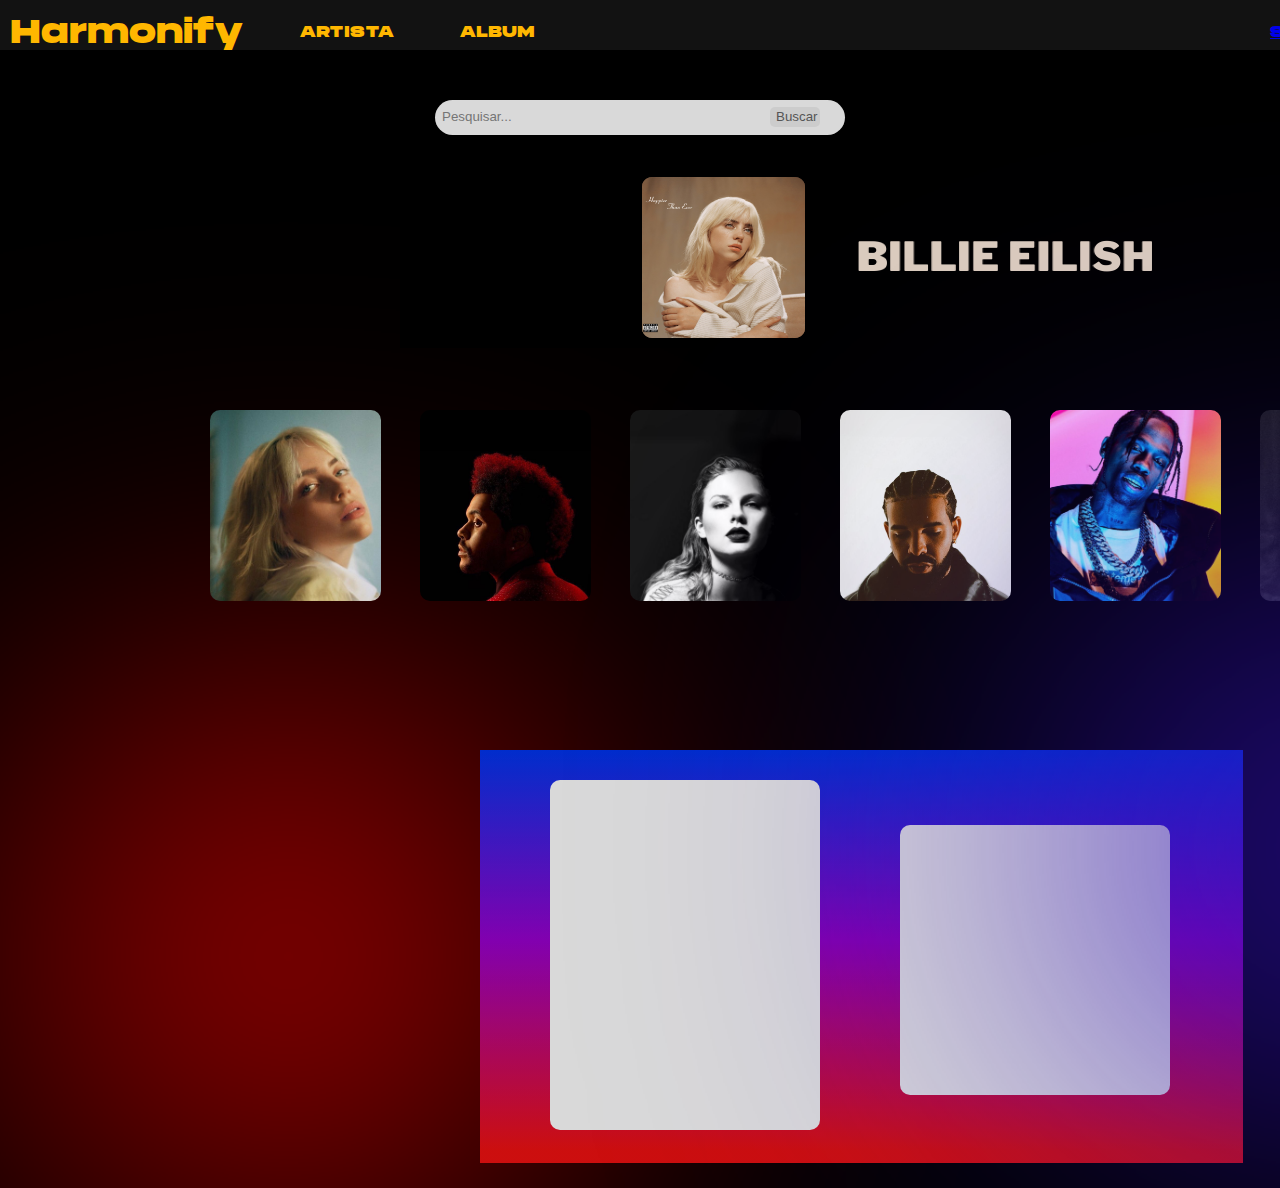
<file: index.html>
<!DOCTYPE html>
<html lang="en">
<head>
    <meta charset="UTF-8">
    <meta name="viewport" content="width=device-width, initial-scale=1.0">
    <title>Harmonify</title>
    <link rel="stylesheet" href="styles.css">
</head>
<body>

    <div class="margindeinformaçãodetopo"></div>
    <div class="quadrodeinformação"></div>

    <div class="retangulo1" id="retangulo1"></div>
    <div class="retangulo2" id="retangulo2"></div>
    <div class="retangulo3" id="retangulo3"></div>
    <div class="retangulo4" id="retangulo4"></div>
    <div class="retangulo5" id="retangulo5"></div>
    <div class="retangulo6" id="retangulo6"></div>
    
    <div class="barradepesquisa">
        <form action="/buscar" method="GET">
          <input type="text" name="q" placeholder="Pesquisar...">
          <input type="submit" value="Buscar">
        </form>
    </div>

    <div class="quadrado1"></div>
    <div class="quadradodealbum" id="album-image"></div>
    <div class="quadradodeartista"></div>
    
    <div class="titulo">
        <h1>Harmonify</h1>
    </div>  

    <div class="artista">
        <p>ARTISTA</p>
    </div>

    <div class="album">
        <p>ALBUM</p>
    </div>

    <nav> 
        <div class="login">
            <a href="login.html"><p>SIGN</p></a>
        </div>

        <div class="cadastro">
            <a href="cadastro.html"><p>SUBSCRIBE</p></a>
        </div>
    </nav>

    <div class="quadrodeinformação">
        <div class="imagem-container">
            <img src="image.png" alt="Descrição da Imagem 1">
        </div>
    </div>

    <script src="javascript.js"></script> 
</body>
</html>
</file>
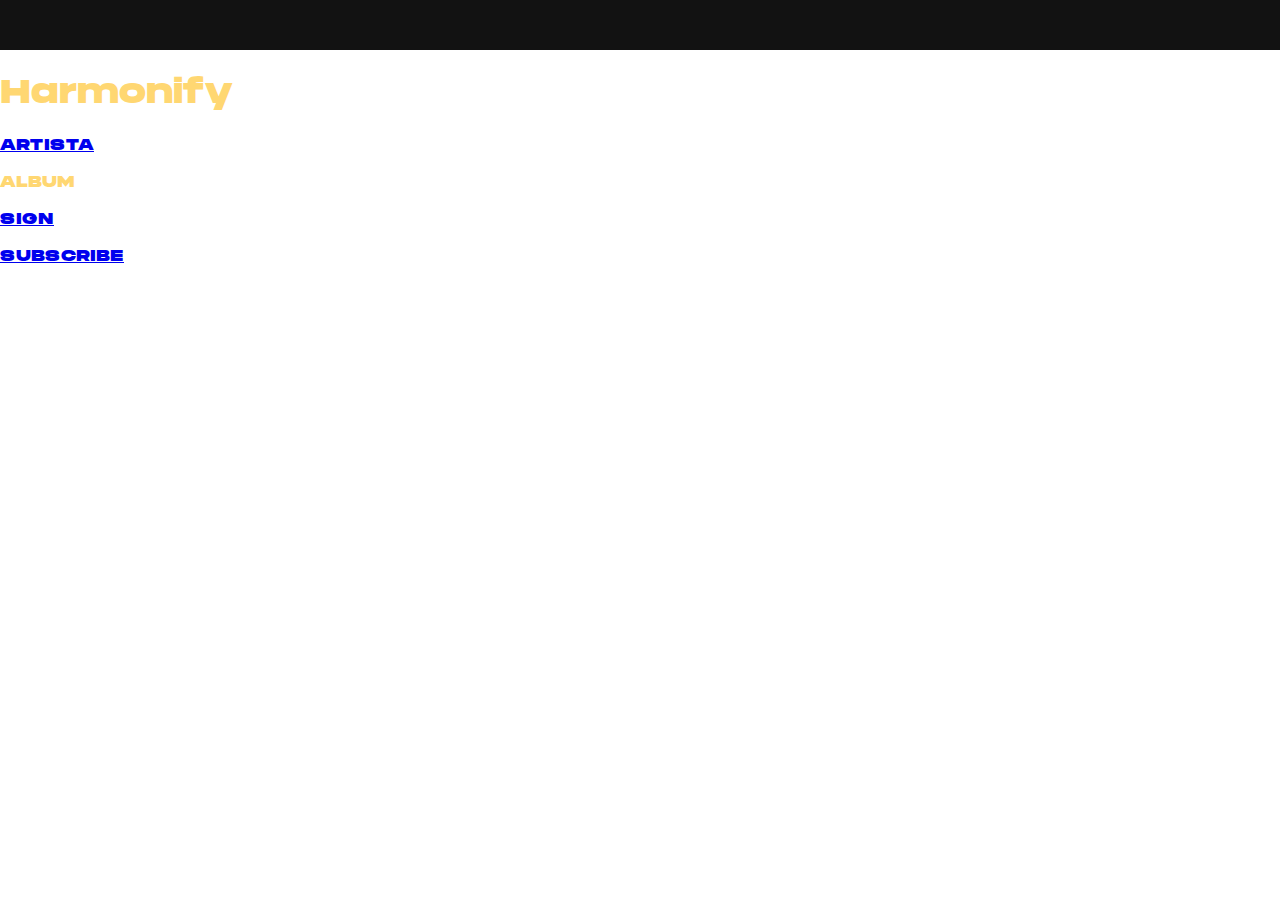
<file: artista.html>
<!DOCTYPE html>
<html lang="en">
<head>
    <meta charset="UTF-8">
    <meta name="viewport" content="width=device-width, initial-scale=1.0">
    <title>Document</title>
    <link rel="stylesheet" href="artista.css">
</head>
<body>
    <div class="margindeinformaçãodetopo"></div>

    <div class="titulo">
        <h1>Harmonify</h1>
    </div>

    <nav> 
        <div class="artista">
            <a href="artista.html"><p>ARTISTA</p></a>
        </div>
    </nav>

    <div class="album">
        <p>ALBUM</p>
    </div>

    <nav> 
        <div class="login">
            <a href="login.html"><p>SIGN</p></a>
        </div>

        <div class="cadastro">
            <a href="cadastro.html"><p>SUBSCRIBE</p></a>
        </div>
    </nav>
</body>
</html>
</file>
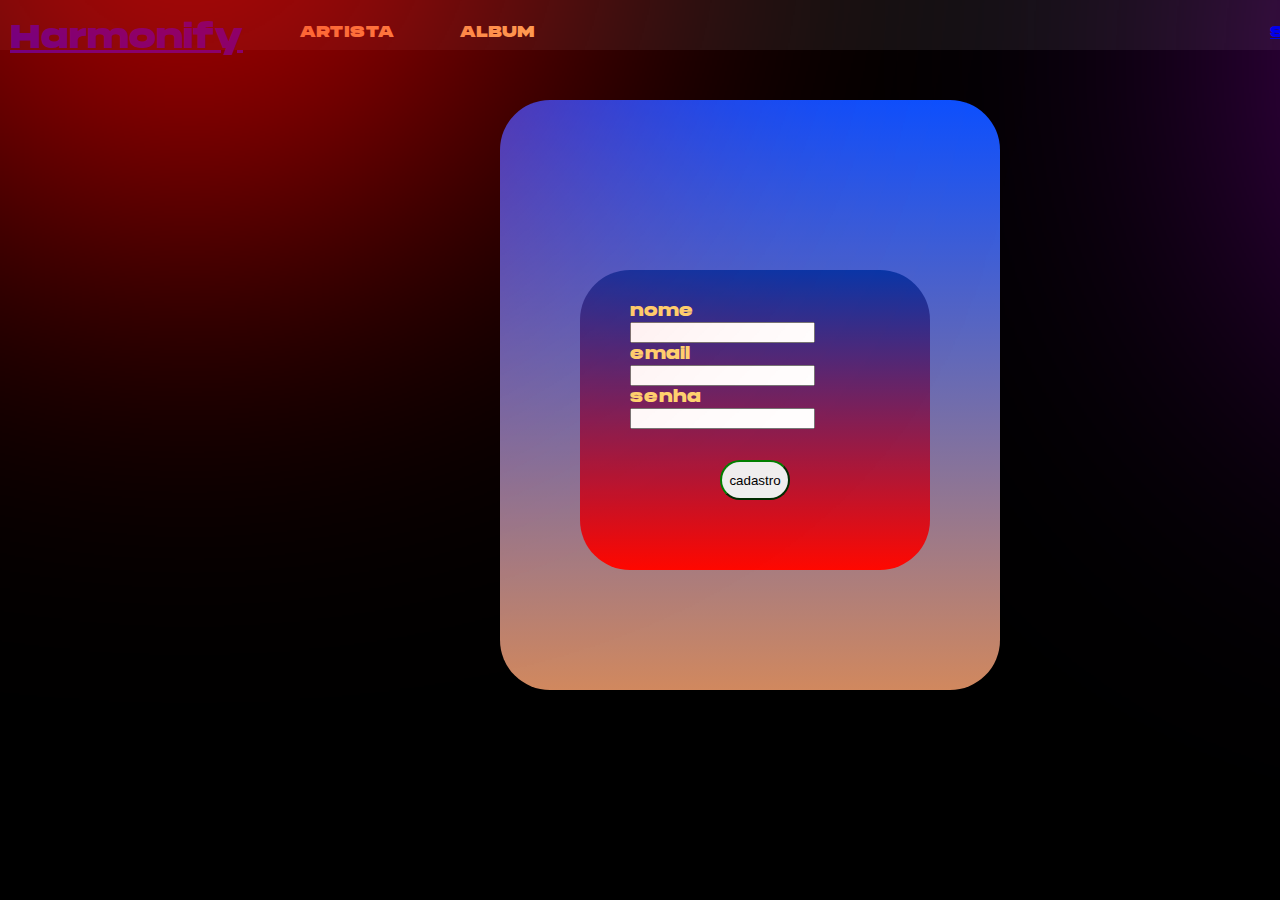
<file: cadastro.html>
<!DOCTYPE html>
<html lang="en">
<head>
    <meta charset="UTF-8">
    <meta name="viewport" content="width=device-width, initial-scale=1.0">
    <title>Harmonify-Subscribe</title>
    <link rel="stylesheet" href="cadastro.css">
</head>
<body>
    <div class="margindeinformaçãodetopo"></div>

    <nav>
        <div class="titulo">
          <a href="index.html"><h1>Harmonify</h1></a>
      </div>  
    </nav>
    
    <div class="artista">
        <p>ARTISTA</p>
    </div>

    <div class="album">
        <p>ALBUM</p>
    </div>

    <nav> 
        <div class="login">
            <a href="login.html"><p>SIGN</p></a>
        </div>

        <div class="cadastro">
            <a href="cadastro.html"><p>SUBSCRIBE</p></a>
        </div>
    </nav>
    
    <div class="retangulo1"></div>
    <div class="retangulo2"></div>

    <form class="nome">
        nome
        <input type="name">
        email
        <input type="email">
        senha
        <input type="password">
        <button class="button">
            cadastro
        </button>
        <br><br><br><br>
    </form>

</body>
</html>
</file>
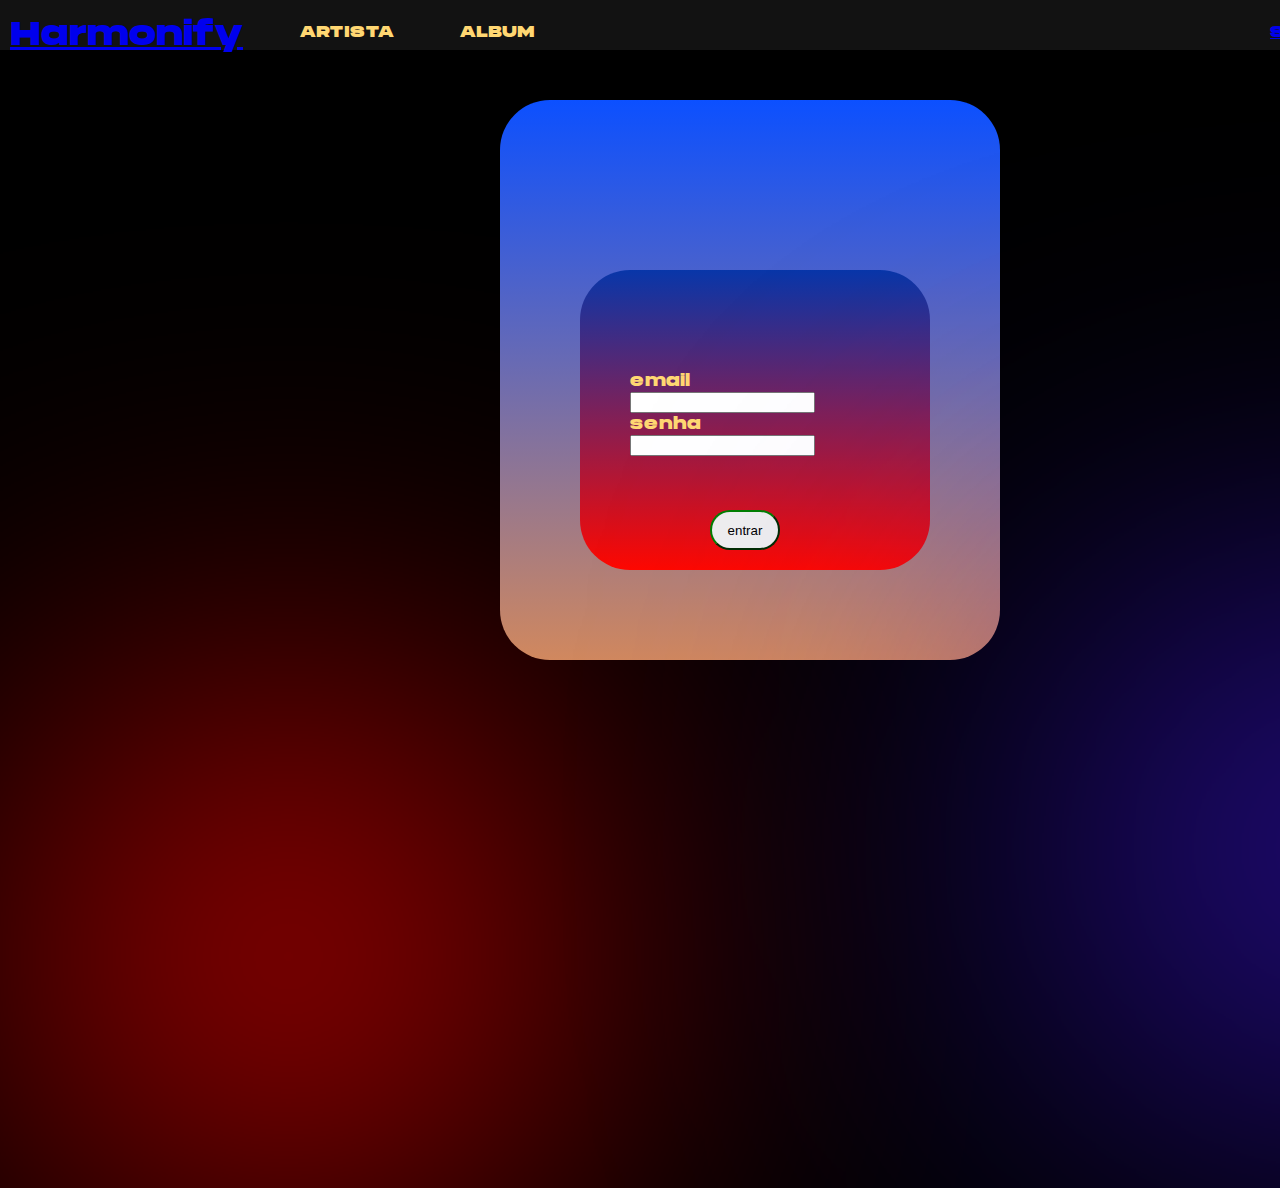
<file: login.html>
<!DOCTYPE html>
<html lang="en">
<head>
    <meta charset="UTF-8">
    <meta name="viewport" content="width=, initial-scale=1.0">
    <title>Harmonify-Login</title>
    <link rel="stylesheet" href="login.css">
</head>
<body>
    <div class="margindeinformaçãodetopo"></div>

    <nav>
        <div class="titulo">
          <a href="index.html"><h1>Harmonify</h1></a>
      </div>  
    </nav>

    <div class="retangulo1"></div>
    <div class="retangulo2"></div>

    <form class="email">
        email
        <input type="email">
        senha
        <input type="password">
        <button class="button">
            entrar
        </button>
        <br><br><br><br>
    </form>

    <div class="artista">
        <p>ARTISTA</p>
    </div>

    <div class="album">
        <p>ALBUM</p>
    </div>

    <nav> 
        <div class="login">
            <a href="login.html"><p>SIGN</p></a>
        </div>

        <div class="cadastro">
            <a href="cadastro.html"><p>SUBSCRIBE</p></a>
        </div>
    </nav>

</body>
</html>
</file>
<file: styles.css>
body {
    margin: 0;
    padding: 0;
    /*overflow-x: hidden;*/
    color: #ffb700;    
    background-color: black;
    position: relative; 
    font-family: 'MinhaFonte', sans-serif; 
}

@font-face {
    font-family: minhafonte;
    src: url('Phonk Regular DEMO.otf');
}

body::before,
body::after {
    content: '';
    position: absolute;
    border-radius: 50%;
    filter: blur(225px);
}

body::before {
    width: 614px;
    height: 552px;
    left: 1306px;
    top: -217px;
    background: #8200A2;
}

body::after {
    width: 689px;
    height: 543px;
    left: -155px;
    top: -351px;
    background: #FD0000;
}

body::before {
    width: 491px;
    height: 463px;
    left: 43px;
    top: 725px;
    background: #FD0000;
}


body::after {
    width: 601px;
    height: 463px;
    left: 1056px;
    top: 617px;
    background: #320FBF;
}

.margindeinformaçãodetopo {
    position: top; 
    top: 0; 
    left: 0; 
    width: 100%; 
    height: 50px; 
    background: #121212; 
}

.quadrodeinformação {
    position: absolute;
    width: 5000px;
    height: 183px;
    left: 400px;
    top: 165px;
    background: #000000;
    overflow: hidden;
}

.imagem-container {
    display: flex;
    animation: scroll 100s linear infinite;
}

.imagem-container img {
    width: 5000px;
    height: 183px; 
    margin-right: 10px; 
    border-radius: 0px; 
}

@keyframes scroll {
    0% {
        transform: translateX(0); 
    }
    100% {
        transform: translateX(-100%); 
    }
}

.barradepesquisa {
    position: absolute;
    width: 400px; 
    height: 25px;
    left: 50%; 
    top: 100px; 
    transform: translateX(-50%); 
    background: #D9D9D9;
    border-radius: 20px;
    padding: 5px;
}

.barradepesquisa input[type="text"] {
    width: 80%;
    height: 100%;
    border: none;
    background: transparent;
    outline: none;
    display: inline-block;
}

.barradepesquisa input[type="submit"] {
    width: 50px; 
    height: 20px;
    border: none;
    background: #cccccc;
    color: #555;
    border-radius: 5px;
    cursor: pointer;
    display: inline-block; 
}

.retangulo1 {
    position: absolute;
    width: 171px;
    height: 191px;
    left: 210px;
    top: 410px;
    background: #D9D9D9 url("transferir (6).jpeg") center/cover no-repeat; 
    border-radius: 10px;
    transition: filter 0.3s ease; 
}

.retangulo1:hover {
    filter: brightness(0.7); 
}

.retangulo2 {
    position: absolute;
    width: 171px;
    height: 191px;
    left: 420px;
    top: 410px;
    background: #D9D9D9 url("transferir (7).jpeg") center/cover no-repeat; 
    border-radius: 10px;
    transition: filter 0.3s ease; 
}

.retangulo2:hover {
    filter: brightness(0.7); 
}


.retangulo3 {
    position: absolute;
    width: 171px;
    height: 191px;
    left: 630px;
    top: 410px;
    background: #D9D9D9 url("Taylor swift reputation wallpaper.jpeg") center/cover no-repeat;
    border-radius: 10px;
    transition: filter 0.3s ease;
}

.retangulo3:hover {
    filter: brightness(0.7);
}

.retangulo4 {
    position: absolute;
    width: 171px;
    height: 191px;
    left: 840px;
    top: 410px;
    background: #D9D9D9 url("Drake.jpeg") center/cover no-repeat;
    border-radius: 10px;
    transition: filter 0.3s ease;
}

.retangulo4:hover {
    filter: brightness(0.7);
}

.retangulo5 {
    position: absolute;
    width: 171px;
    height: 191px;
    left: 1050px;
    top: 410px;
    background: #D9D9D9 url("TRAVIS SCOTT.jpeg") center/cover no-repeat;
    border-radius: 10px;
    transition: filter 0.3s ease;
}

.retangulo5:hover {
    filter: brightness(0.7);
}

.retangulo6 {
    position: absolute;
    width: 171px;
    height: 191px;
    left: 1260px;
    top: 410px;
    background: #D9D9D9 url("Lana Del Rey Wallpaper.jpeg") center/cover no-repeat;
    border-radius: 10px;
    transition: filter 0.3s ease; 
}

.retangulo6:hover {
    filter: brightness(0.7);
}

.quadrado1 {
    position: relative;
    width: 763px;
    height: 413px;
    left: 480px;
    top: 700px;
    background: linear-gradient(0deg, rgba(0, 0, 0, 0.2), rgba(0, 0, 0, 0.2)), linear-gradient(180deg, #0038FF 0%, #A200DB 46.14%, #FF1212 96.96%);

}

.quadradodeartista {
    position: absolute;
    width: 270px;
    height: 270px;
    left: 900px;
    top: 825px;
    background: #D9D9D9;
    border-radius: 10px;
    background-size: 110%; 
    background-position: center; 
    transition: filter 0.3s ease;
}

.quadradodeartista:hover {
    filter: brightness(0.7);
}

.quadradodealbum {
    position: absolute;
    width: 270px;
    height: 350px;
    left: 550px;
    top: 780px;
    background: #D9D9D9;
    border-radius: 10px;
    background-size: 110%; 
    background-position: center;
    transition: filter 0.3s ease;
}

.quadradodealbum:hover{
    filter: brightness(0.7);
}


.titulo {
    position: absolute;
    top: -10px;
    left: 10px;
}

.artista {
    position: absolute;
    top: 5px;
    left: 300px;
}

.album {
    position: absolute;
    top: 1%;
    left: 460px;
}

.login {
    position: absolute;
    top: 5px;
    left: 1270px;
}

.cadastro {
    position: absolute;
    top: 5px;
    left: 1350px;
}
</file>
<file: artista.css>
body {
    margin: 0;
    padding: 0;
    overflow-x: hidden;
    color: #ffd772;
    position: relative;
    font-family: 'MinhaFonte', sans-serif;
}

@font-face {
    font-family: 'MinhaFonte';
    src: url('Phonk Regular DEMO.otf');
}

.margindeinformaçãodetopo {
    position: top; 
    top: 10px; 
    left: 0; 
    width: 100%; 
    height: 50px; 
    background: #121212; 
}

/* Frame 2 */
.frame {
    position: relative;
    width: 1920px;
    height: 1080px;
    background: linear-gradient(180deg, #390072 8.33%, #002B7F 43.75%, #9D0000 100%);
}
</file>
<file: cadastro.css>
body {
    margin: 0;
    padding: 0;
    overflow-x: hidden;
    color: #ffd772;    
    background-color: black;
    position: relative; 
    font-family: 'MinhaFonte', sans-serif; 
}

@font-face {
    font-family: 'MinhaFonte';
    src: url('Phonk Regular DEMO.otf');
}

body::before,
body::after {
    content: '';
    position: absolute;
    border-radius: 50%;
    filter: blur(225px);
}

body::before {
    width: 614px;
    height: 552px;
    left: 1306px;
    top: -217px;
    background: #8200A2;
}

body::after {
    width: 689px;
    height: 543px;
    left: -155px;
    top: -351px;
    background: #FD0000;
}

.margindeinformaçãodetopo {
    position: top; 
    top: 0; 
    left: 0; 
    width: 100%; 
    height: 50px; 
    background: #121212; 
}

.titulo {
    position: absolute;
    top: -5px;
    left: 10px;
}

.artista {
    position: absolute;
    top: 5px;
    left: 300px;
}

.album {
    position: absolute;
    top: 5px;
    left: 460px;
}

.login {
    position: absolute;
    top: 5px;
    left: 1270px;
}

.cadastro {
    position: absolute;
    top: 5px;
    left: 1350px;
}

.retangulo1 {
    position: absolute;
    width: 500px;
    height: 590px;
    left: 500px;
    top: 100px;
    background: linear-gradient(180deg, #0C50FF 0%, #D1885E 100%);
    border-radius: 50px;
}

.retangulo2 {
    position: absolute;
    width: 350px;
    height: 300px;
    left: 580px;
    top: 270px;
    background: linear-gradient(180deg, #0836a9 0%, #ff0800 100%);
    border-radius: 50px;
}

.nome {
    position: absolute;
    width: 200px; 
    height: 50px; 
    left: 630px;
    top: 300px;
    border-radius: 10px;
}

.email {
    position: absolute;
    width: 200px;
    height: 50px;
    left: 630px;
    top: 370px; 
    border-radius: 10px;
}

.senha {
    position: absolute;
    width: 200px;
    height: 50px;
    left: 630px;
    top: 440px;
    border-radius: 10px;
}

.button {
    position: absolute;
    width: 70px;
    height: 40px;
    left: 90px;
    top: 160px;
    border-radius: 20px;
    border-color: green;
}
</file>
<file: login.css>
body {
    margin: 0;
    padding: 0;
    overflow-x: hidden;
    color: #ffd772;    
    background-color: black;
    position: relative; 
    font-family: 'MinhaFonte', sans-serif; 

}

@font-face {
    font-family: minhafonte;
    src: url('Phonk Regular DEMO.otf');
}

body::before,
body::after {
    content: '';
    position: absolute;
    border-radius: 50%;
    filter: blur(225px);
}


body::before {
    width: 614px;
    height: 552px;
    left: 1306px;
    top: -217px;
    background: #8200A2;
}


body::after {
    width: 689px;
    height: 543px;
    left: -155px;
    top: -351px;
    background: #FD0000;
}


body::before {
    width: 491px;
    height: 463px;
    left: 43px;
    top: 725px;
    background: #FD0000;
}

body::after {
    width: 601px;
    height: 463px;
    left: 1056px;
    top: 617px;
    background: #320FBF;
}

.margindeinformaçãodetopo {
    position: top; 
    top: 0; 
    left: 0; 
    width: 100%; 
    height: 50px; 
    background: #121212; 
}

.titulo {
    position: absolute;
    top: -8px;
    left: 10px;
}


.email {
    position: absolute;
    width: 200px; 
    height: 50px;
    left: 630px;
    top: 370px;
    border-radius: 10px;
}

.senha {
    position: absolute;
    width: 200px; 
    height: 50px;
    left: 630px;
    top: 440px;
    border-radius: 10px;
}

.retangulo1 {
    position: absolute;
    width: 500px;
    height: 560px;
    left: 500px;
    top: 100px;

    background: linear-gradient(180deg, #0C50FF 0%, #D1885E 100%);
    border-radius: 50px;
}

.retangulo2 {
    position: absolute;
    width: 350px;
    height: 300px;
    left: 580px;
    top: 270px;
    background: linear-gradient(180deg, #0836a9 0%, #ff0800 100%);
    border-radius: 50px;
}

.button {
    position: absolute;
    width: 70px;
    height: 40px;
    left: 80px;
    top: 140px;
    border-radius: 20px;
    border-color: green;
}

.artista {
    position: absolute;
    top: 5px;
    left: 300px;
}

.album {
    position: absolute;
    top: 5px;
    left: 460px;
}

.login {
    position: absolute;
    top: 5px;
    left: 1270px;
}

.cadastro {
    position: absolute;
    top: 5px;
    left: 1350px;
}
</file>
